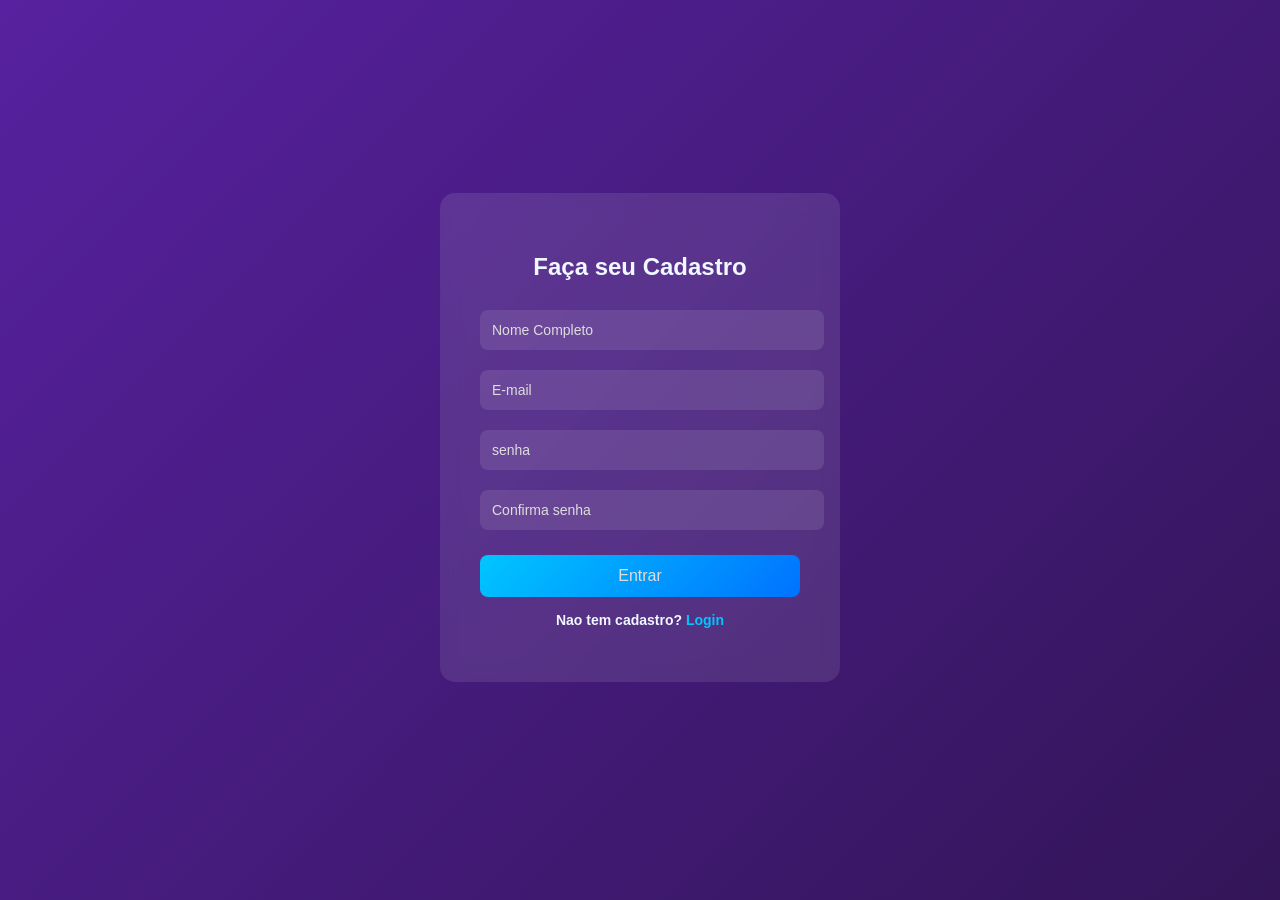
<file: cadastro.html>
<!DOCTYPE html>
<html lang="en">
<head>
    <meta charset="UTF-8">
    <meta name="viewport" content="width=device-width, initial-scale=1.0">
    <title>Cadastro</title>
    <link rel="stylesheet" href="cadastro.css">
</head>
<body>

    <div class="container">
        <h2>Faça seu Cadastro</h2>
    <form>
        <input type="Nome Completo" placeholder="Nome Completo" required>
        <input type="email" placeholder="E-mail" required>
        <input type="password" placeholder="senha" required>
        <input type="password" placeholder="Confirma senha" required>

        <button type="submit" >Entrar</button>

    </form>

    <p class="link">
    Nao tem cadastro? <a href="login.html">Login</a>
    
</p>
</div>
</body>
</html>
</file>
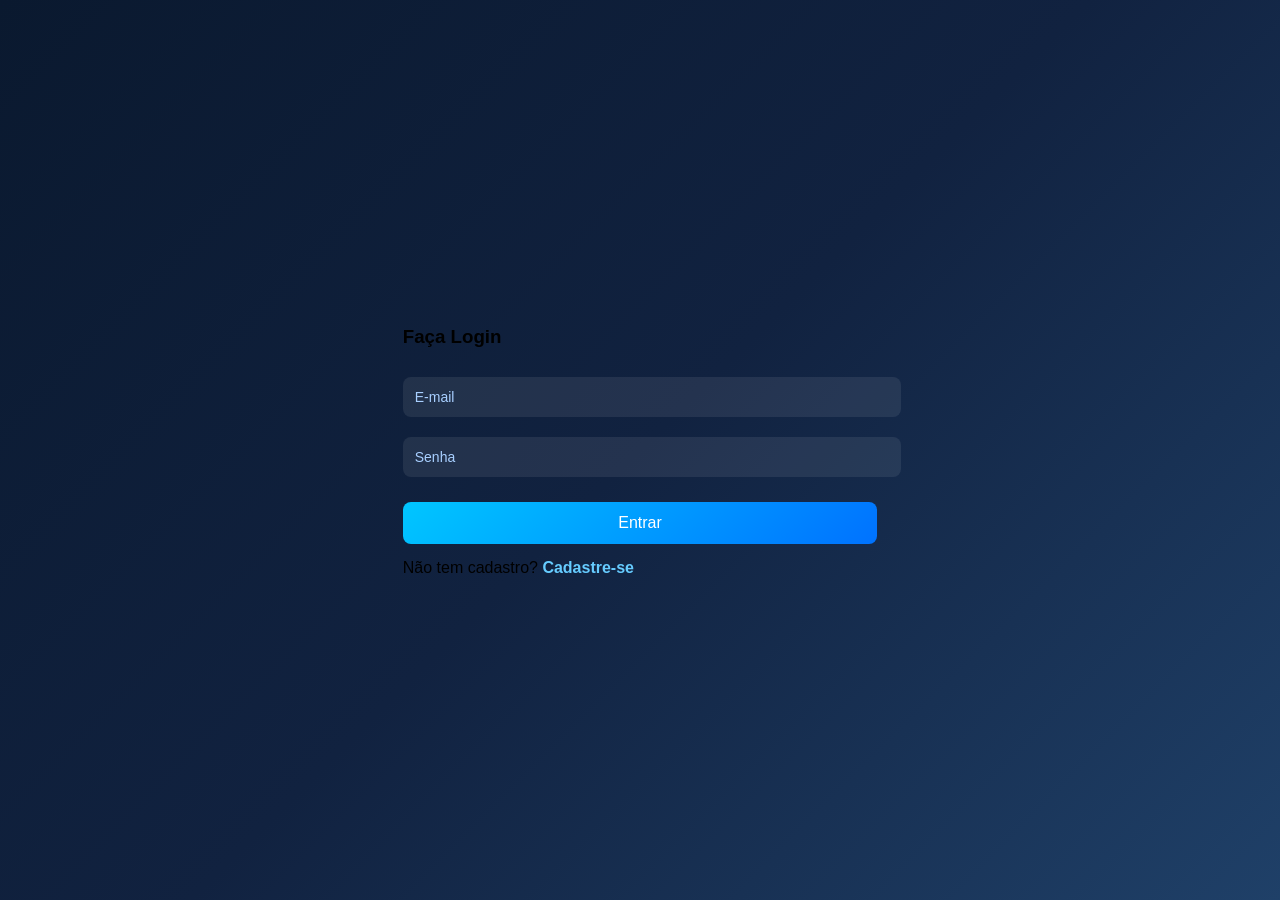
<file: login.html>
<!DOCTYPE html>
<html lang="pt-br">
<head>
    <meta charset="UTF-8">
    <meta name="viewport" content="width=device-width, initial-scale=1.0">
    <title>Login</title>
    <link rel="stylesheet" href="login.css">
</head>
<body>
    <div class="counteiner">
        <h3> Faça Login</h3>
    <form>
        <input type="email" placeholder="E-mail" required>
        <input type="password" placeholder="Senha" required>
        <button type="submit">Entrar</button>
    </form>
    
    <p class="link">
        Não tem cadastro? <a href="cadastro.html">Cadastre-se</a>
    </p>
</div>
</body>
</html>
</file>
<file: cadastro.css>
body {
    margin: 0;
    font-family:'Segoe UI', Tahoma, Geneva, Verdana, sans-serif;
    background: linear-gradient(135deg, #57219f, #331558);
    height: 100vh;
    display: flex;
    justify-content: center;
    align-items: center;
}

.container {
    background: rgba(255, 255, 255, 0.1);
    padding: 40px;
    width: 320px;
    border-radius: 15px;
    backdrop-filter: blur(10px);
    box-shadow: 0 10px 30px rgba (0,0,0,0,4);
    text-align: center;
    color: aliceblue;
}

.container {
    margin-bottom: 25px;
    font-weight: 600;
}

form input {

width: 100%;
padding: 12px;
margin: 10px 0;
border: none;
outline: none;
border-radius: 8px;
background: rgba(255, 255, 255, 0.1);
color: aliceblue;
font-size: 14px;
}

button:hover {
transform: scale(1.05);
box-shadow: 0 5px 15px rgba(0, 0, 0, 0, 3);
}

form input::placeholder {
 color: #ddd;

}

form input-focus {
background: rgba(255, 255, 255, 0.3);
}

button {
    width: 100%;
    padding: 12px;
    margin-top: 15px;
    border:none;
    border-radius: 8px;
    background: linear-gradient(135deg, #00c6ff, #0072ff);
    color: #ddd;
    font-size: 16px;
    cursor: pointer;
    transition: 0.3;
}

.link {
    margin-top: 15px;
    font-size: 14px;
}

.link a {
    color: #00c6ff;
    text-decoration:none;
    font-weight: bold;
}

.link a:houver {
    text-decoration: underline;
}
</file>
<file: login.css>
body {
    margin: 0;
    font-family: 'Segoe UI', Tahoma, Verdana, sans-serif;
    background: linear-gradient(135deg, #0a192f, #112240, #1f4068);
    height: 100vh;
    display: flex;
    justify-content: center;
    align-items: center;
}


.container {
    background: rgba(20, 40, 80, 0.8);
    padding: 40px;
    width: 320px;
    border-radius: 15px;
    backdrop-filter: blur(12px);
    box-shadow: 0 10px 30px rgba(0, 0, 50, 0.6);
    text-align: center;
    color: #e6f1ff;
}

.container h2 {
    margin-bottom: 25px;
    font-weight: 500;
}

form input {
    width: 100%;
    padding: 12px;
    margin: 10px 0;
    border: none;
    outline: none;
    border-radius: 8px;
    background: rgba(255, 255, 255, 0.08);
    color: #e6f1ff;
    font-size: 14px;
}

form input::placeholder {
    color: #a8cfff;
}

form input:focus {
    background: rgba(255, 255, 255, 0.2);
}


button {
    width: 100%;
    padding: 12px;
    margin-top: 15px;
    border: none;
    border-radius: 8px;
    background: linear-gradient(135deg, #00c6ff, #0072ff);
    color: white;
    font-size: 16px;
    cursor: pointer;
    transition: 0.3s;
}

button:hover {
    transform: scale(1.05);
    box-shadow: 0px 10px 25px rgba(0, 100, 255, 0.5);
}


.link {
    margin-top: 15px;
}

.link a {
    color: #66ccff;
    text-decoration: none;
    font-weight: bold;
}

.link a:hover {
    text-decoration: underline;
}
</file>
